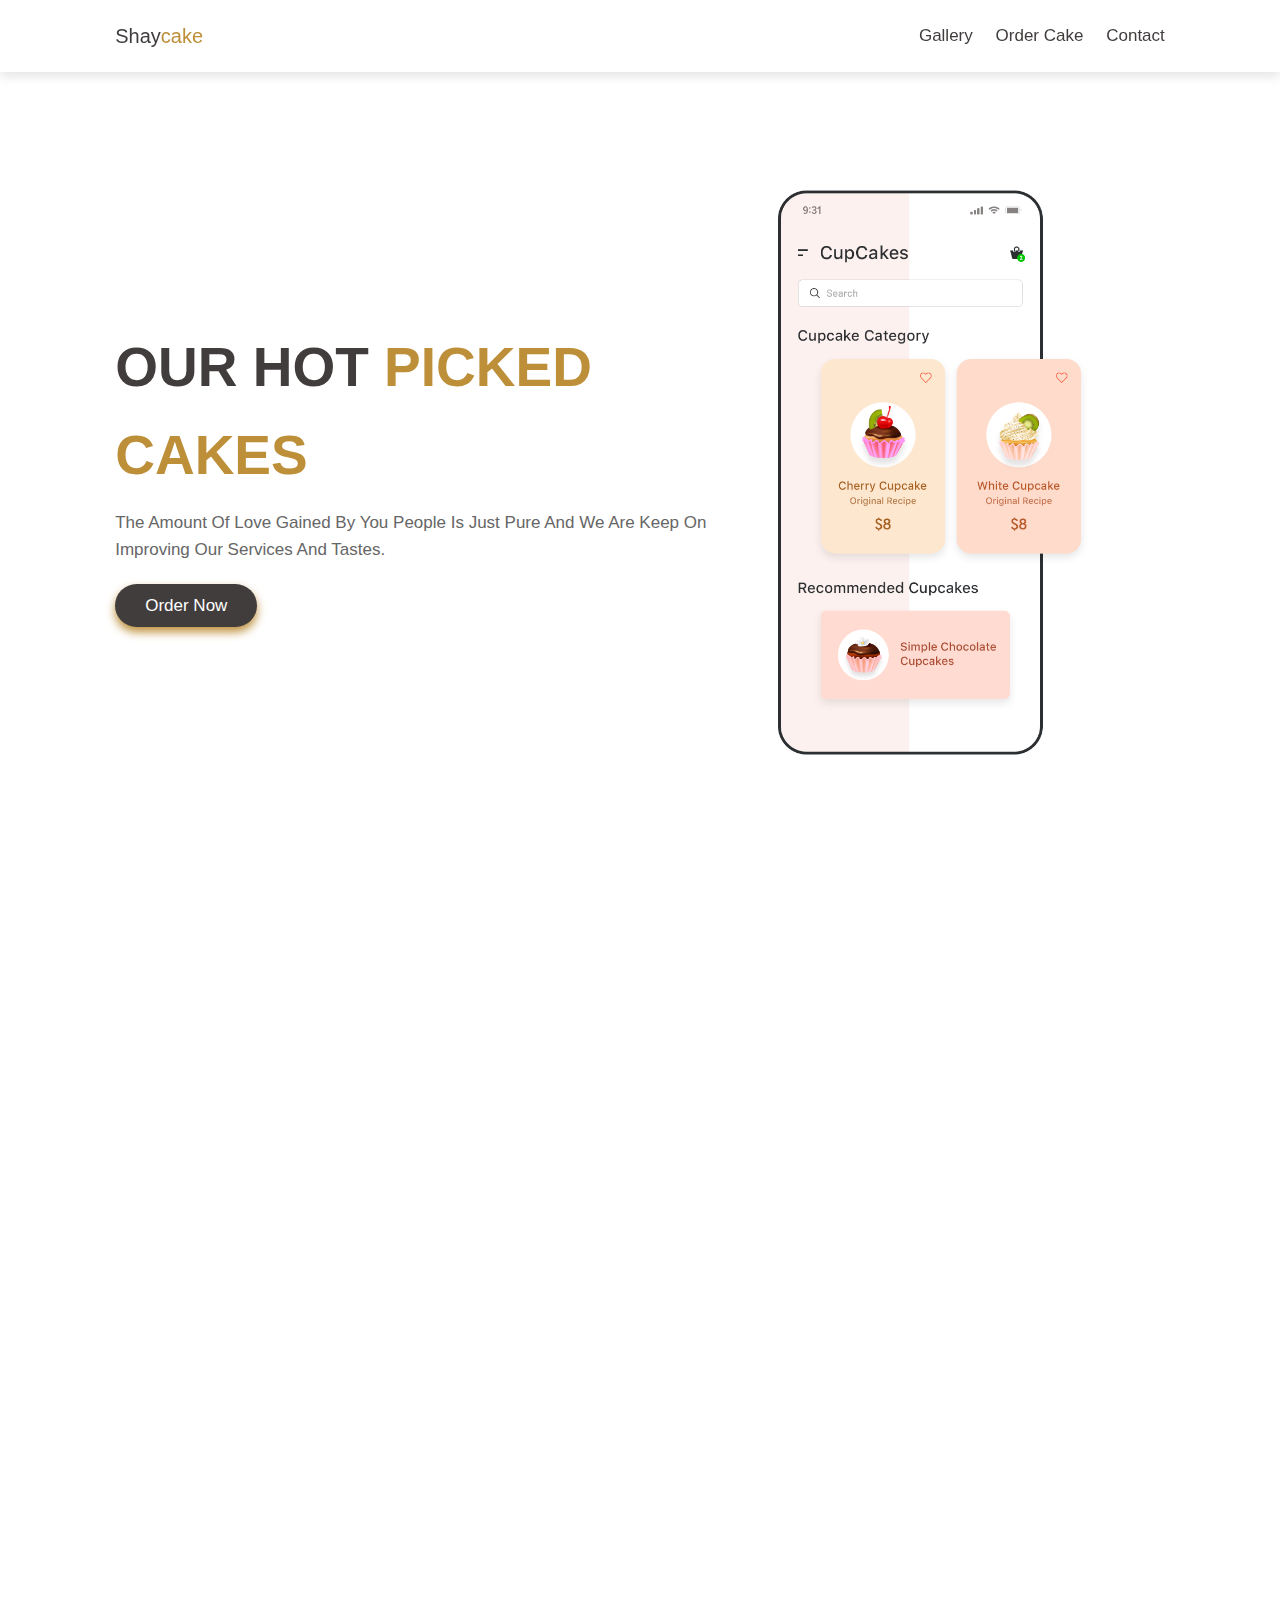
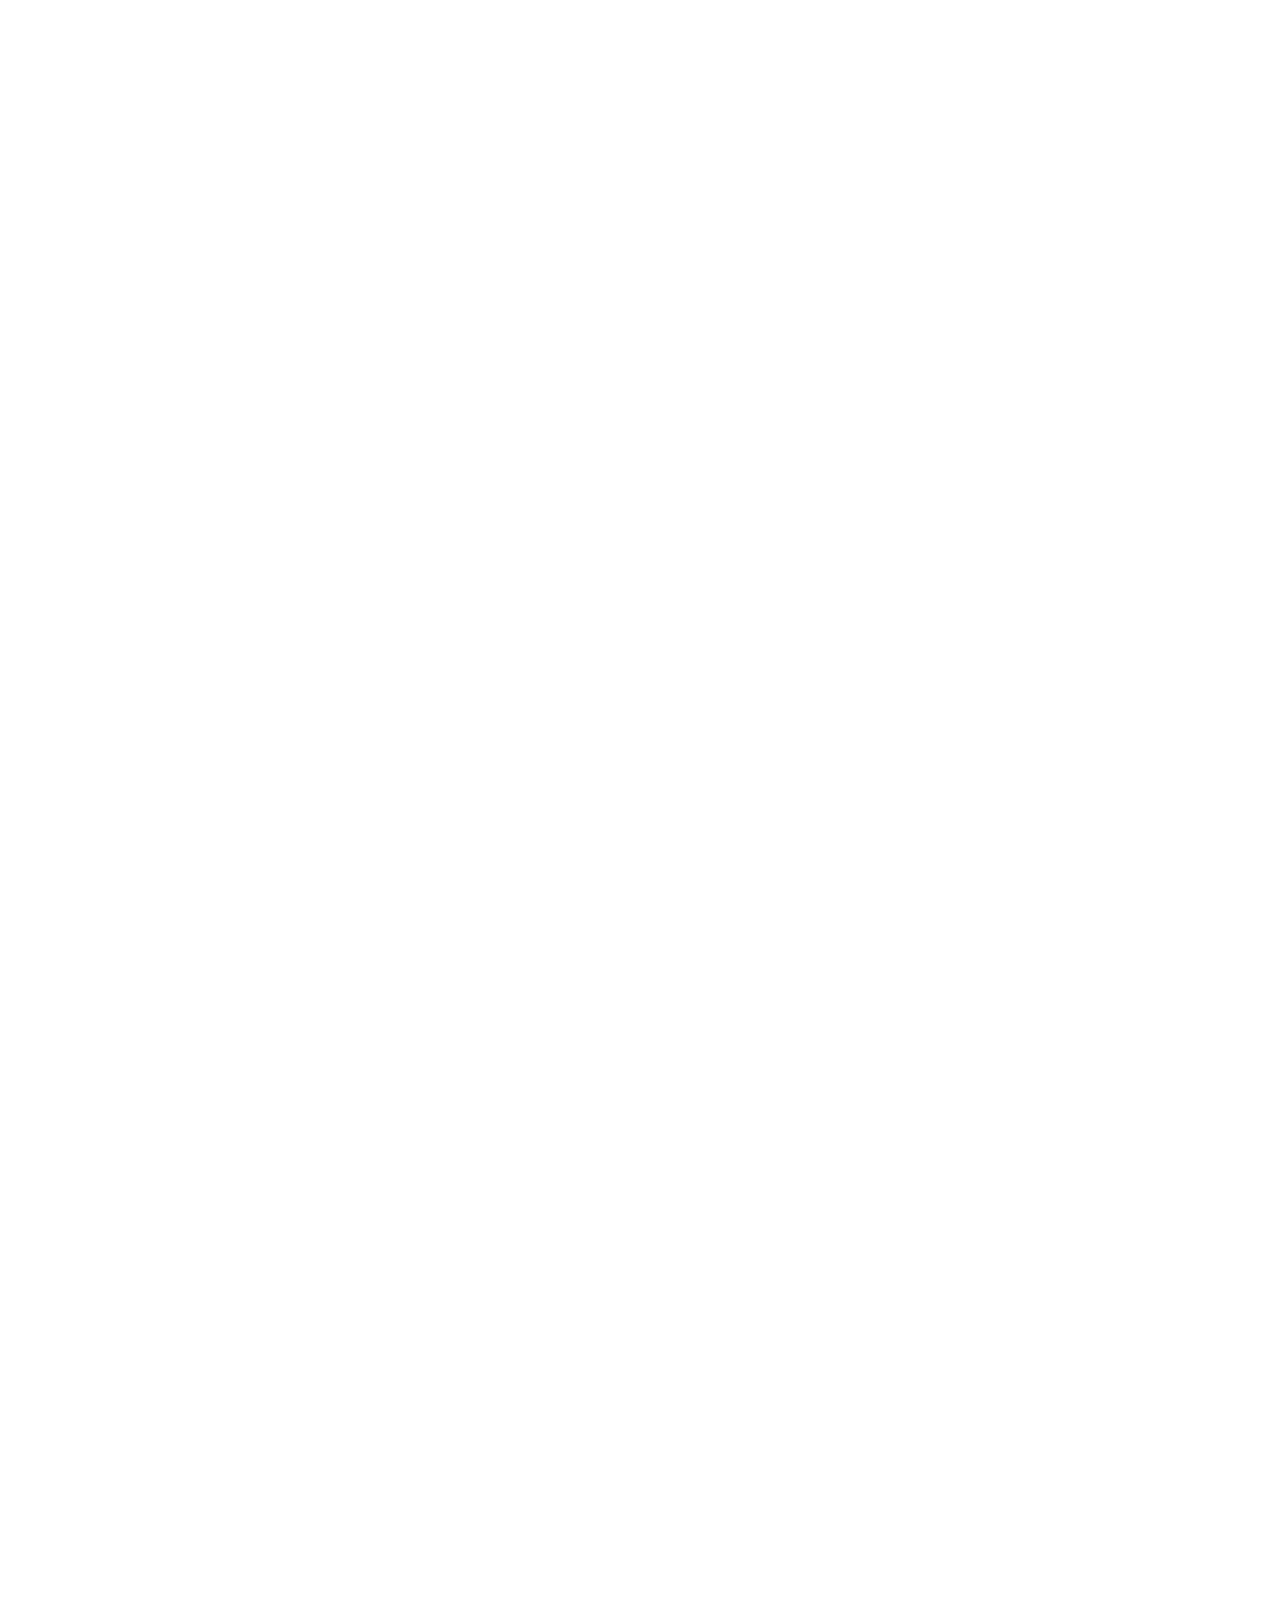
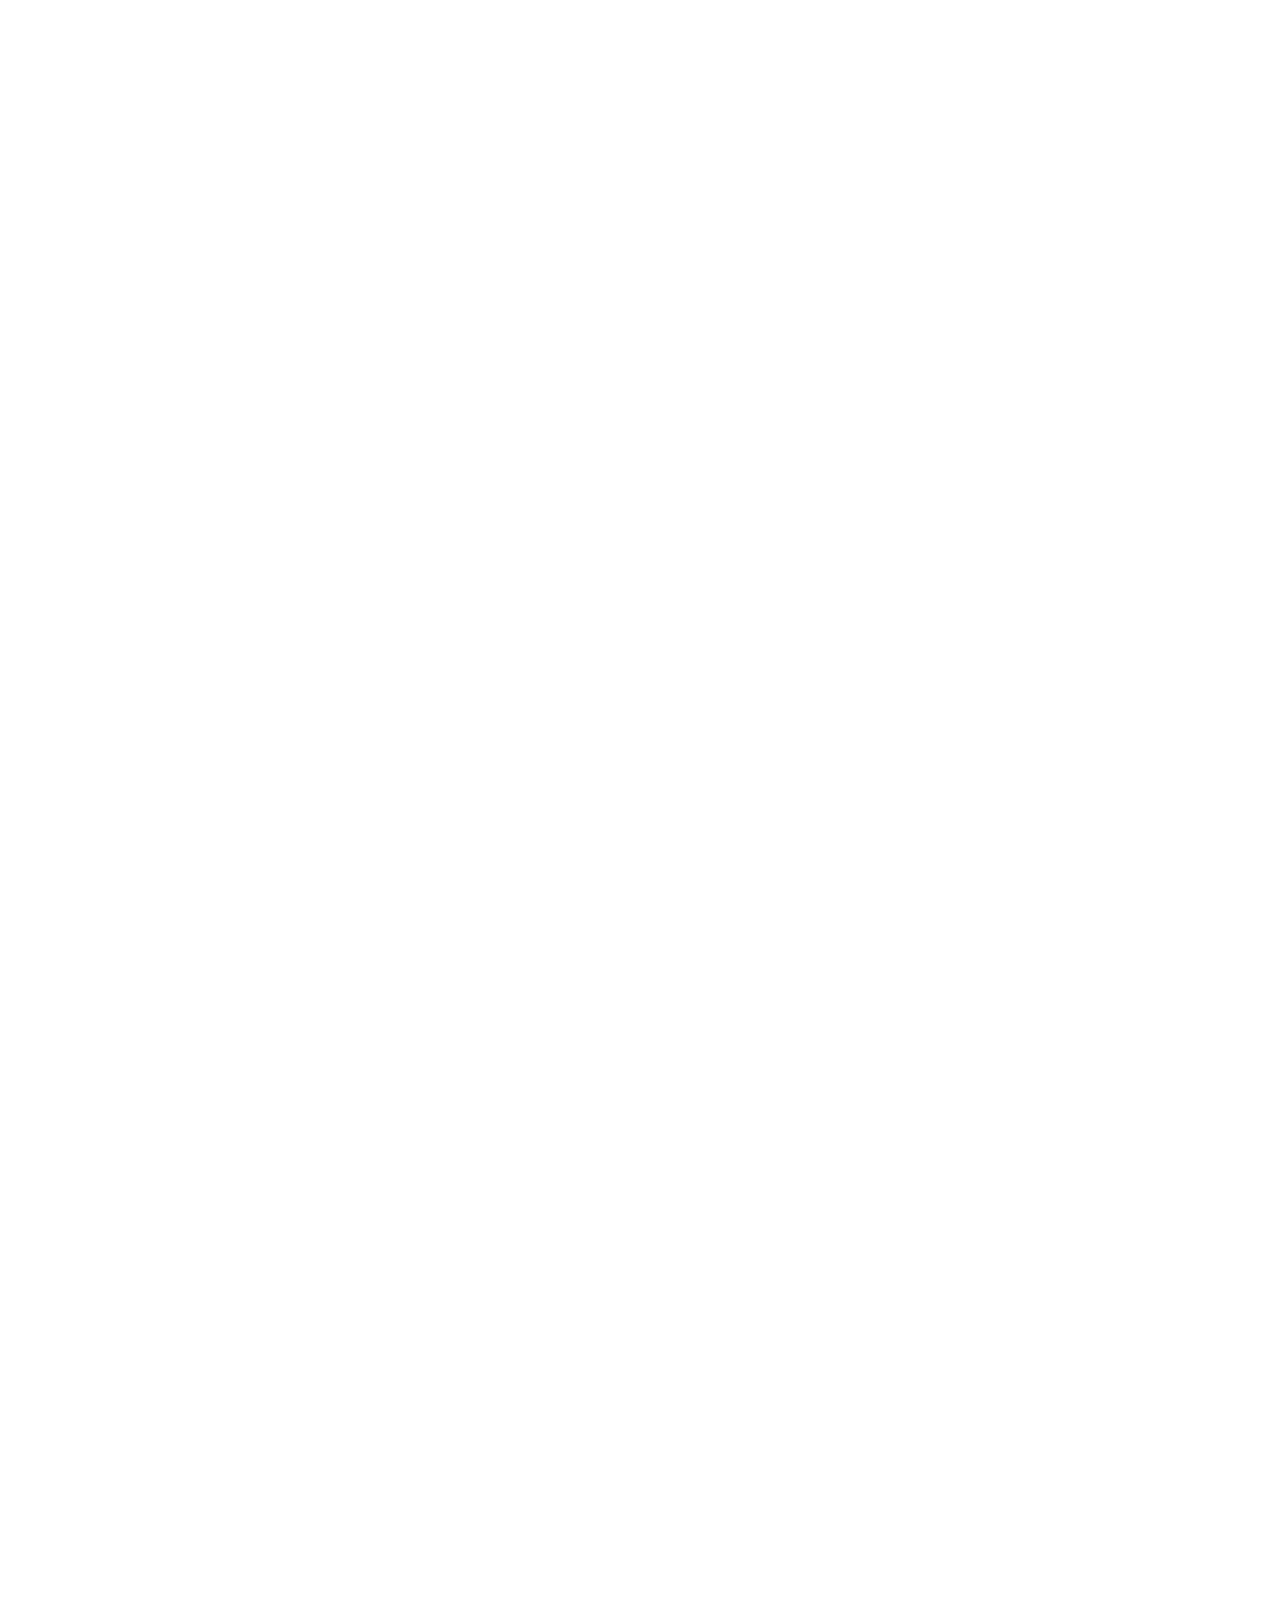
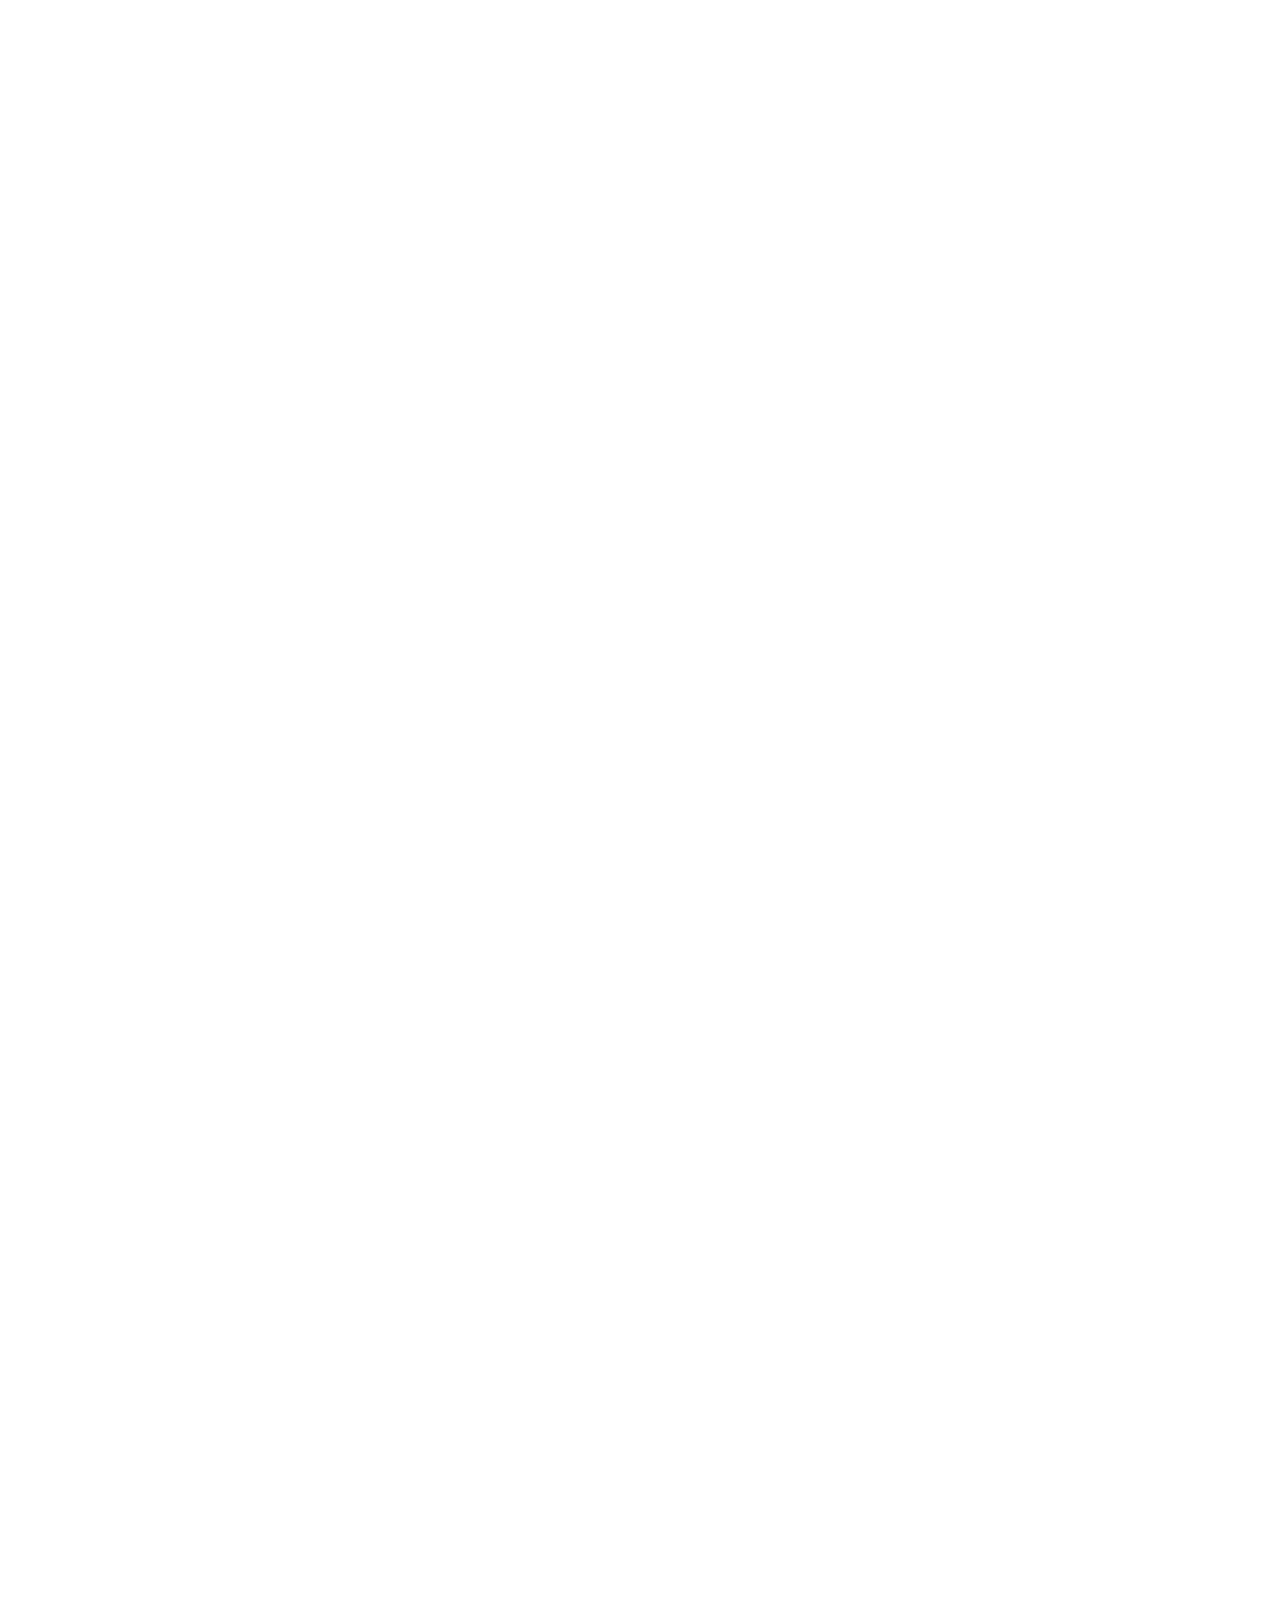
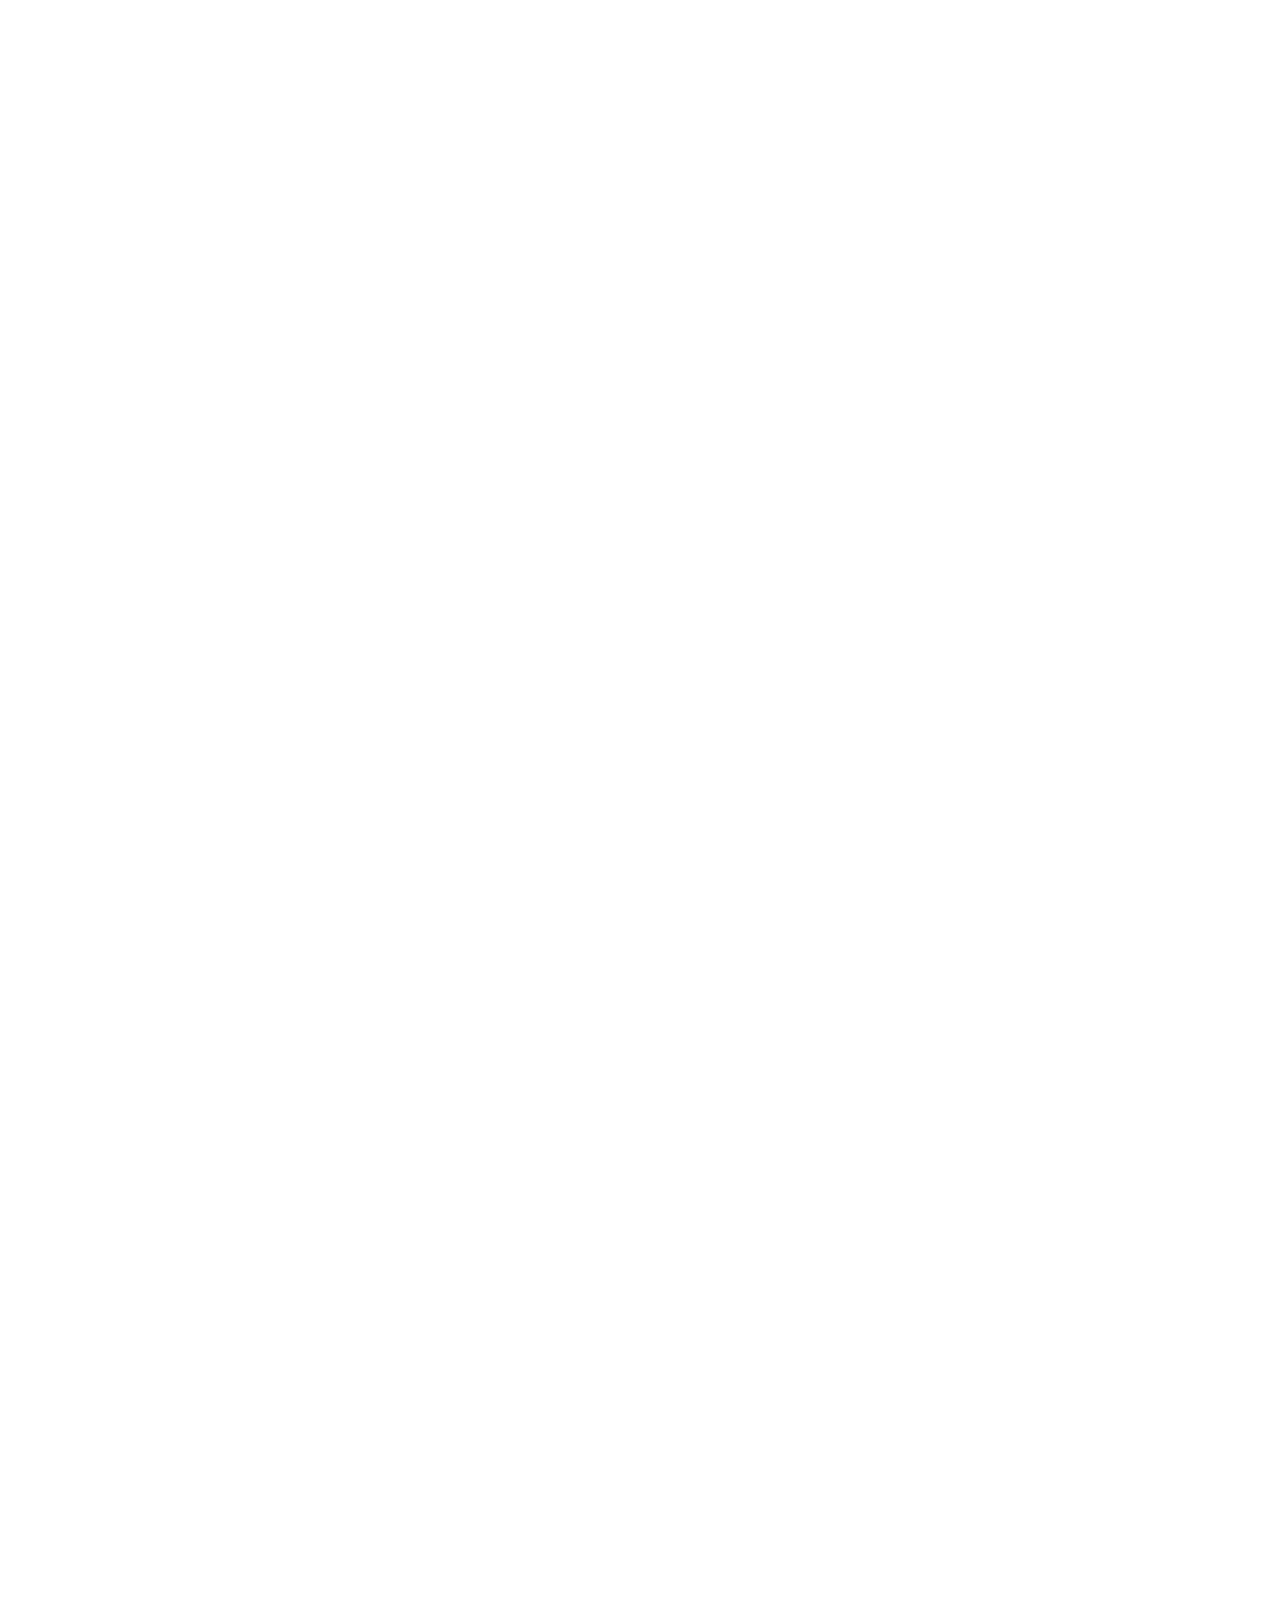
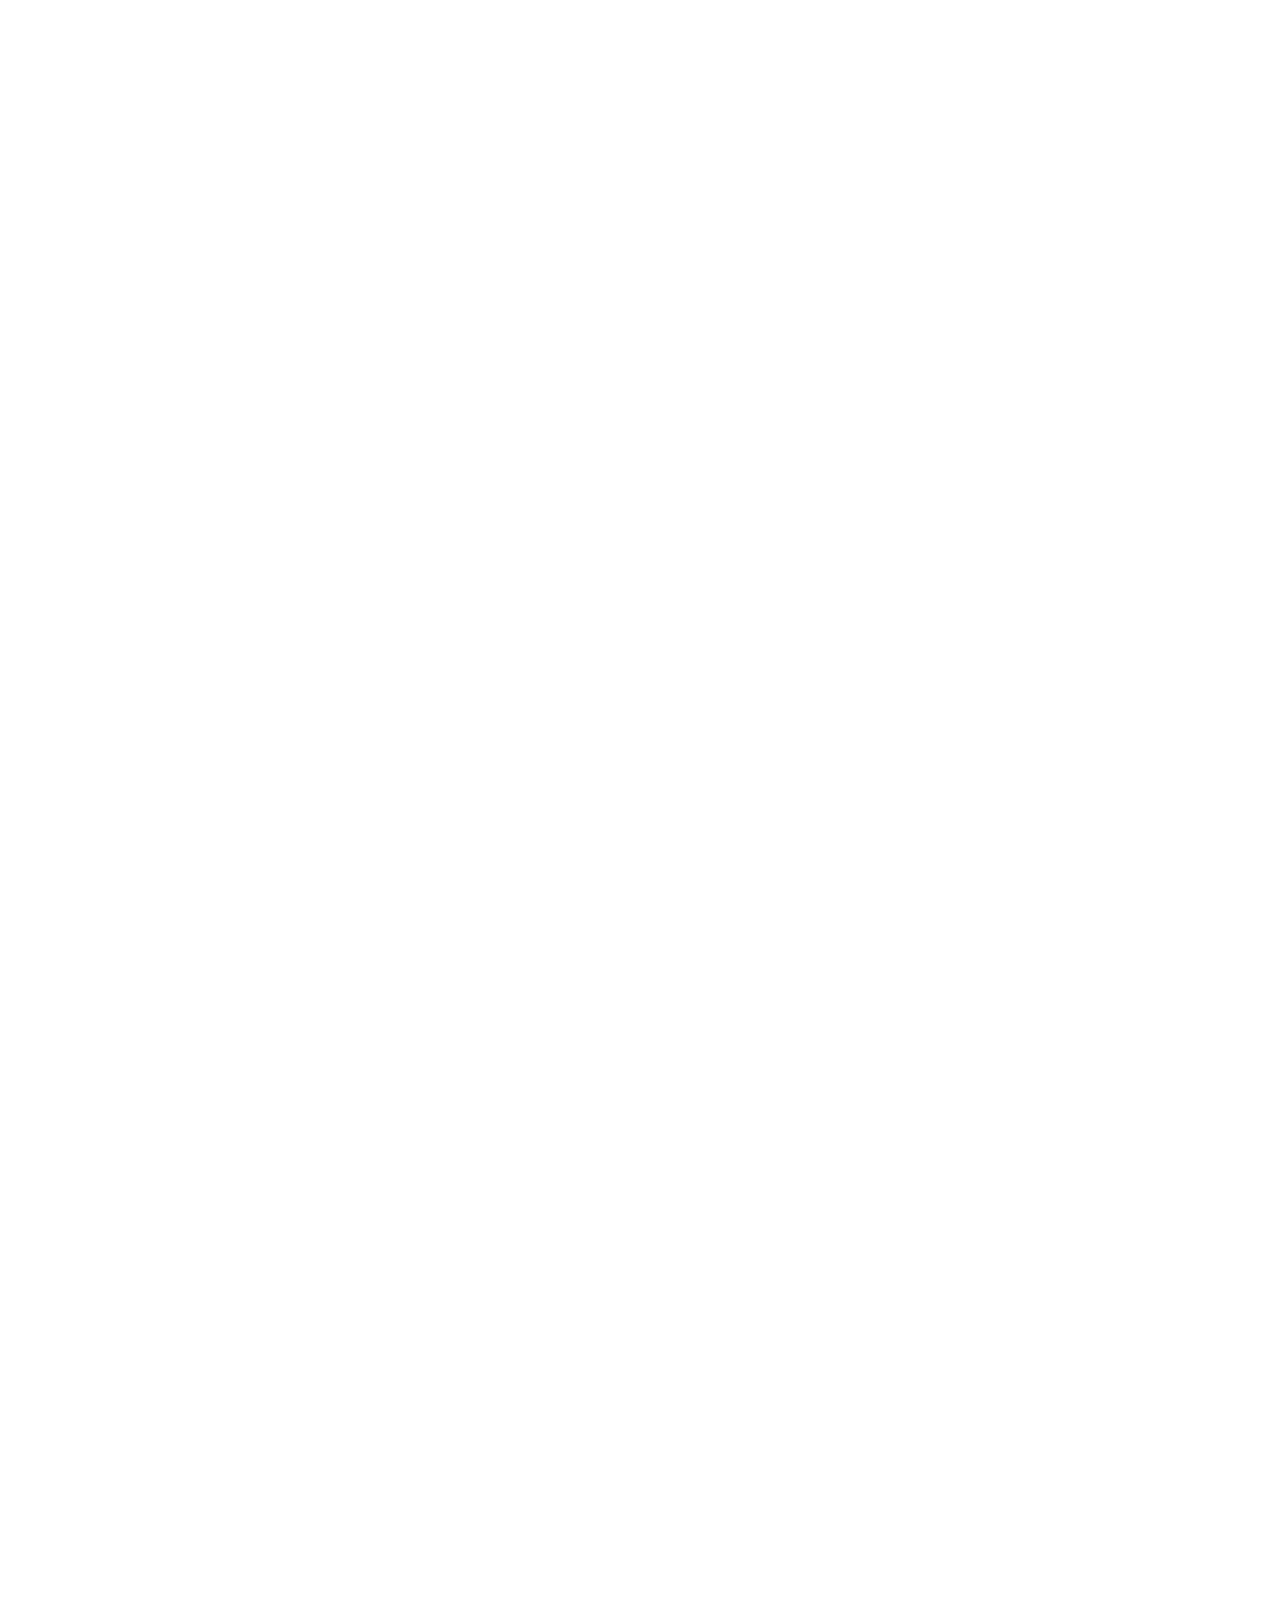
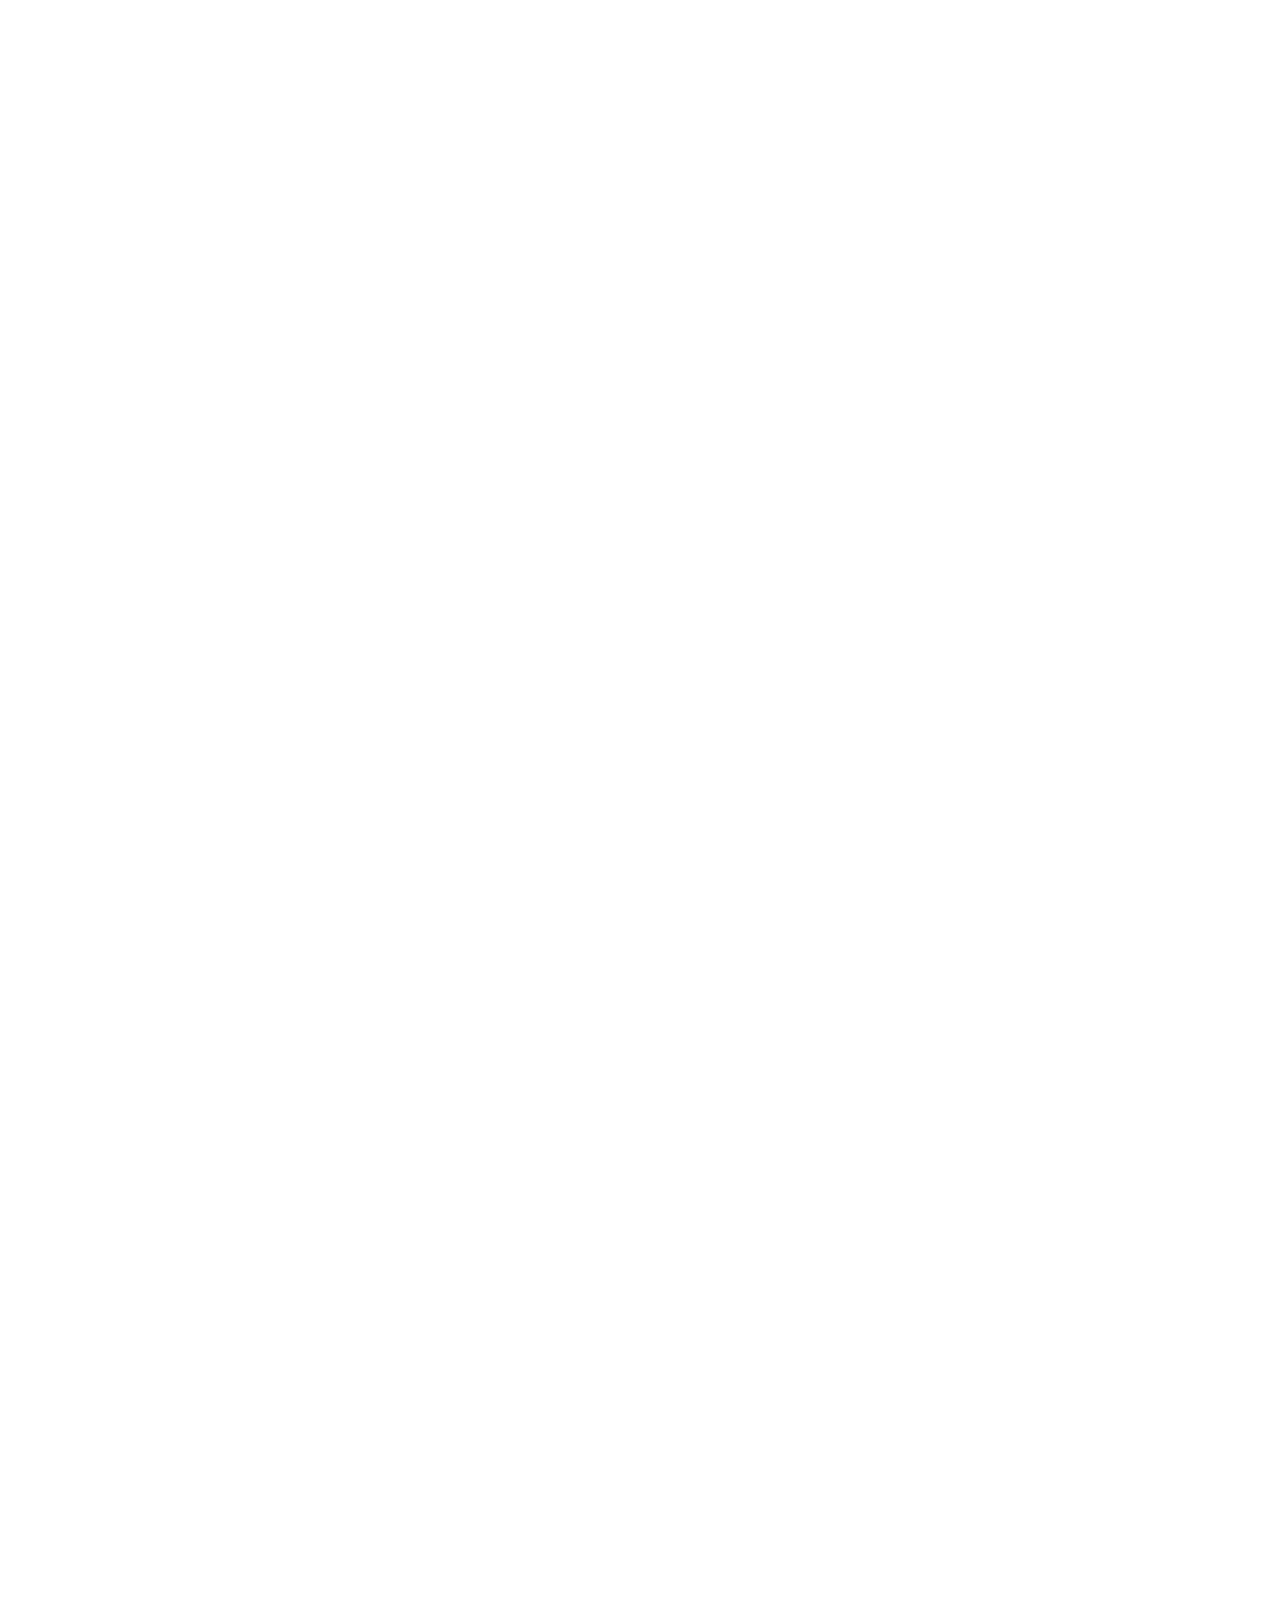
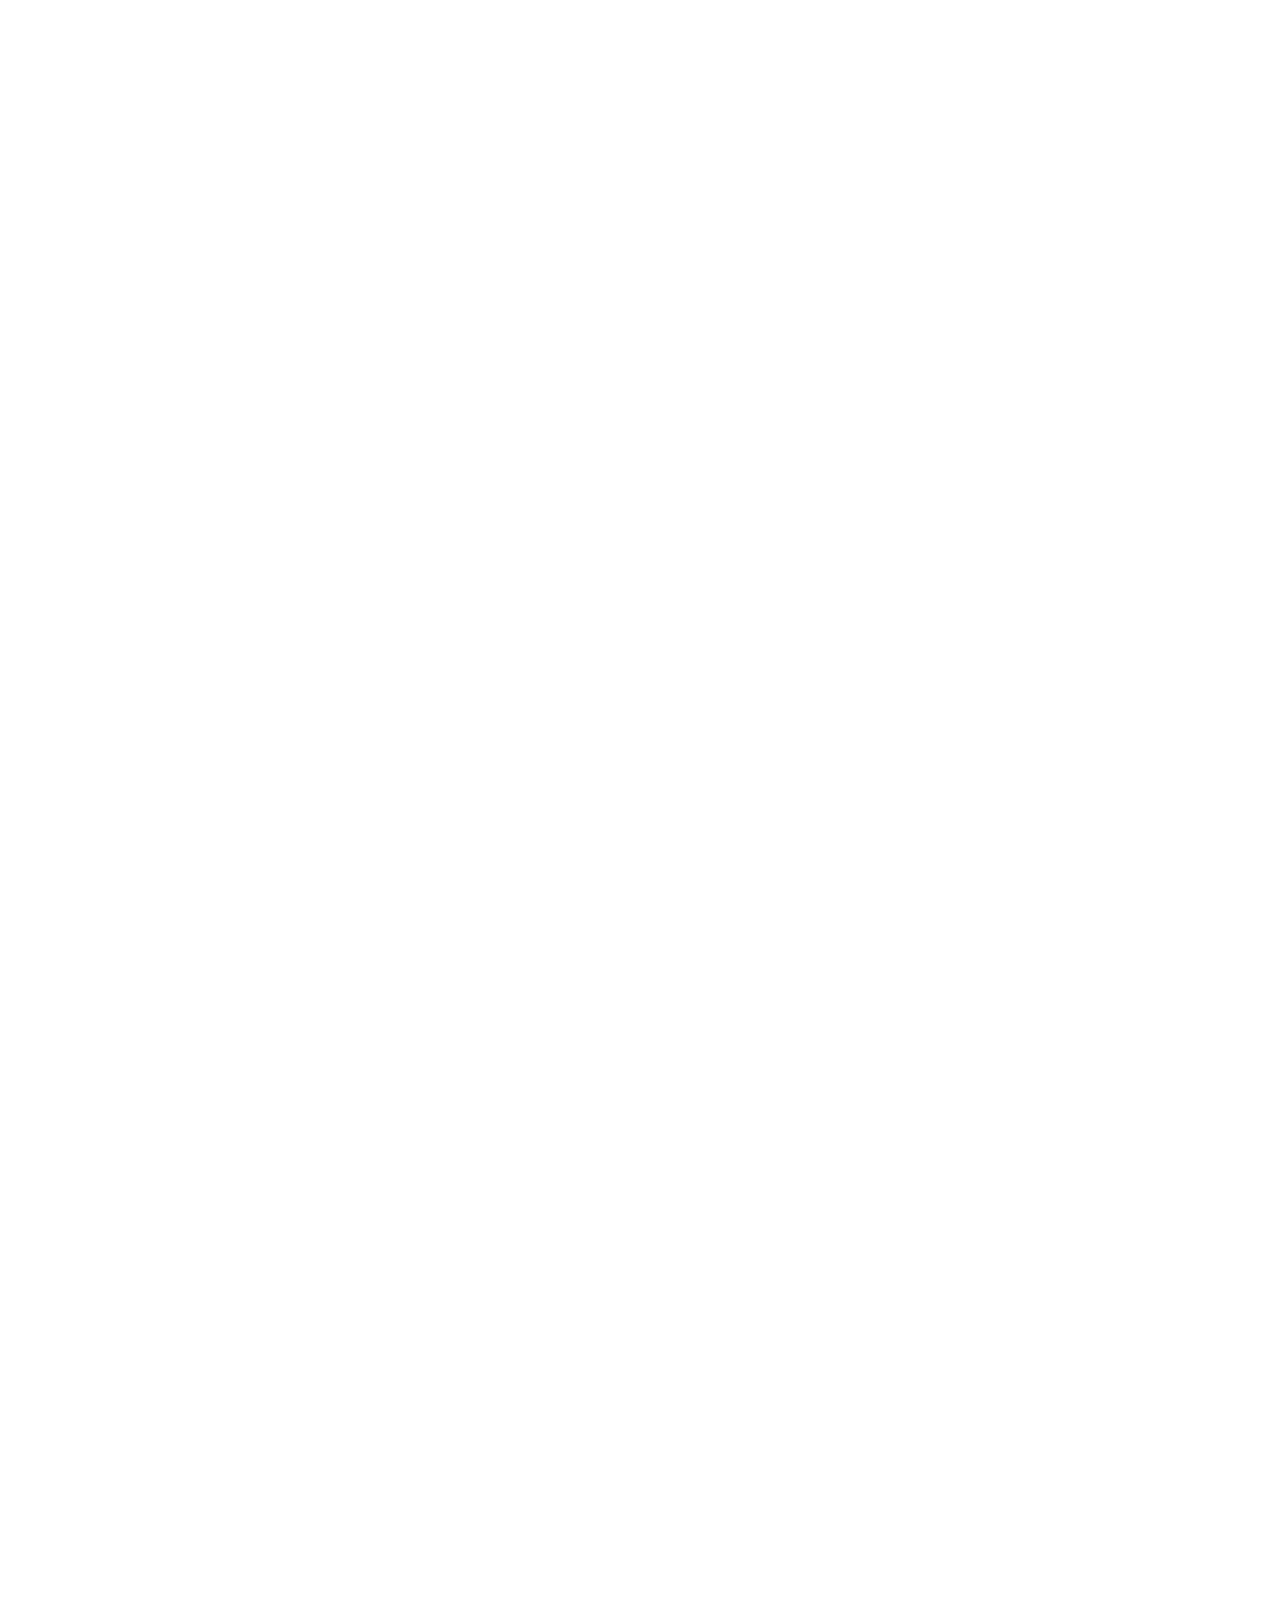
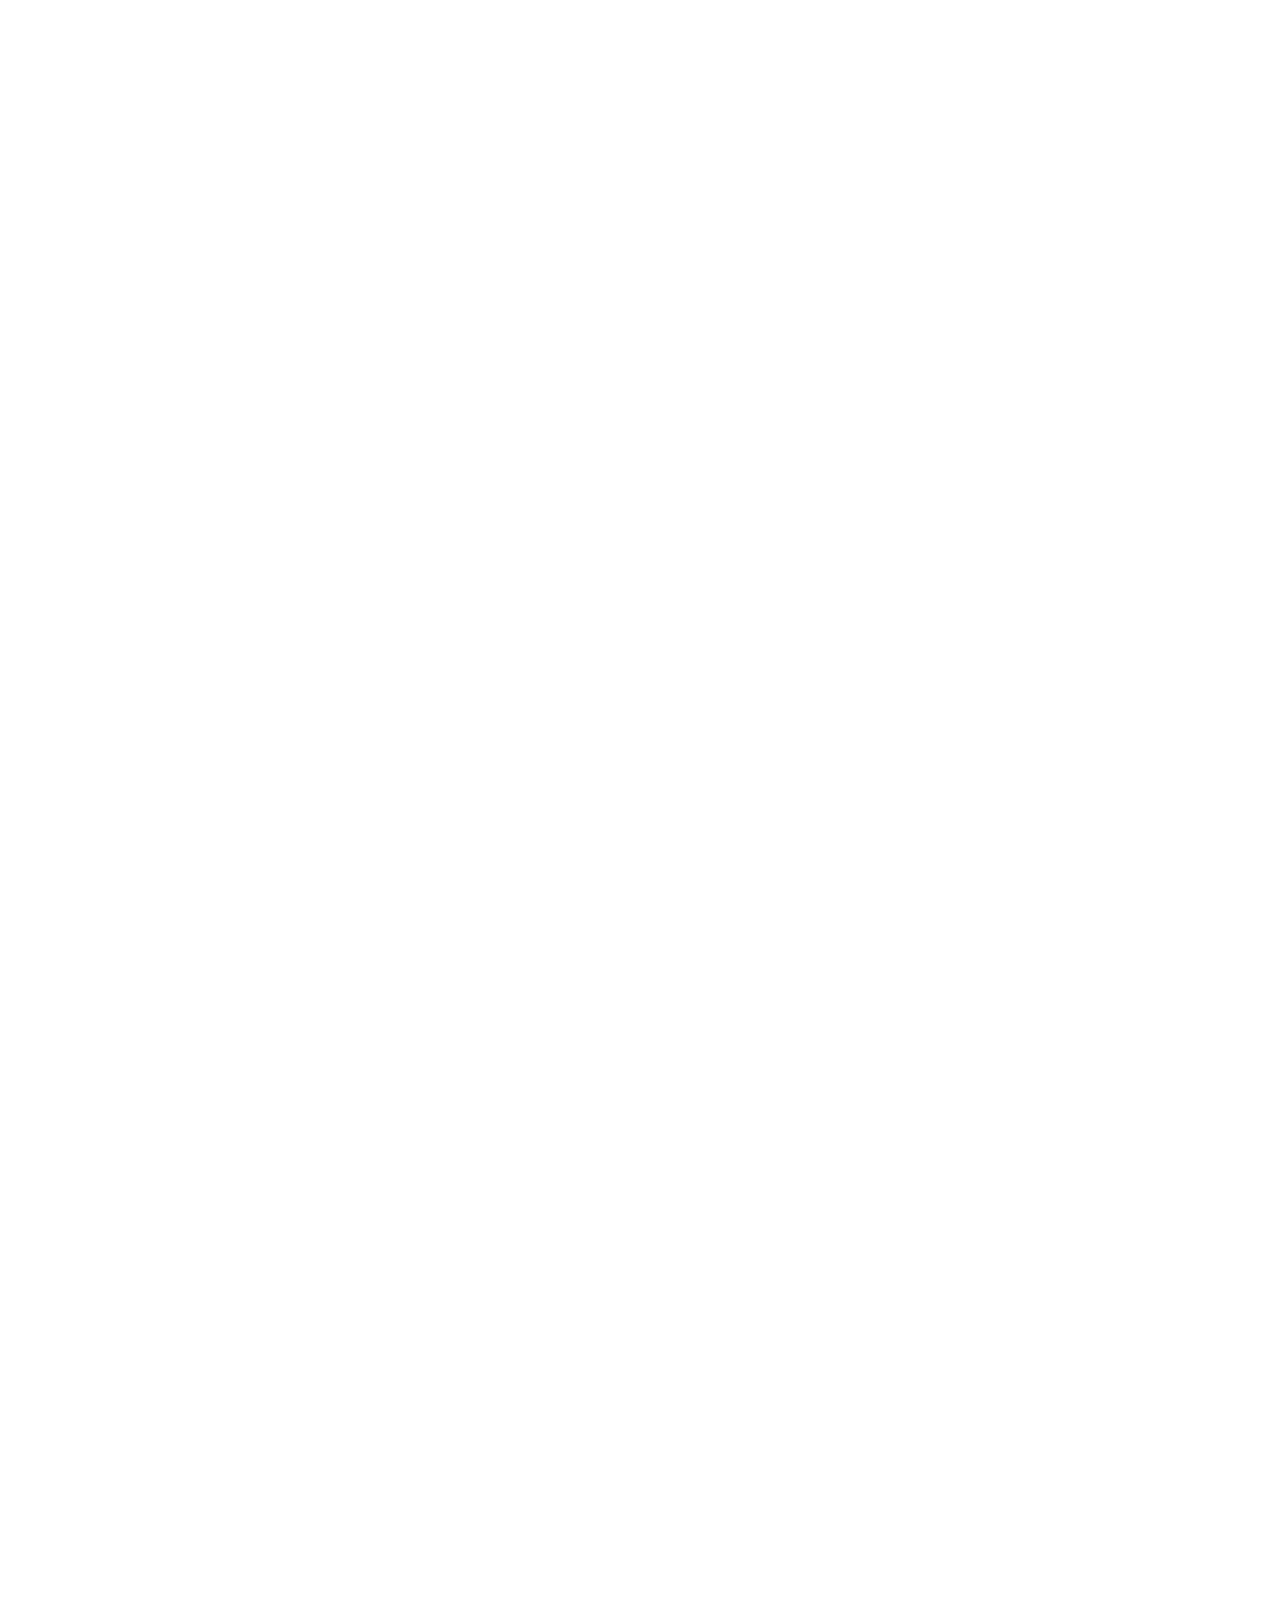
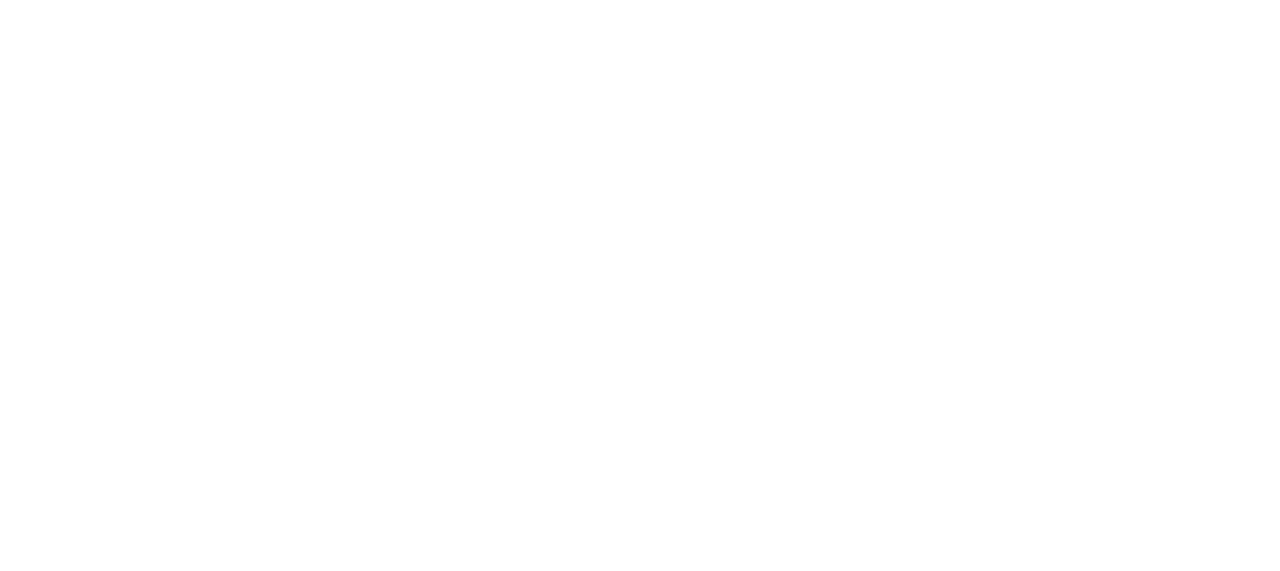
<file: gallery.html>
<!DOCTYPE html>
<html>
    <head>
        <link rel="icon" type="image/png" sizes="16x16" href="images/shay cake-logos_black.png">
        <meta charset="UTF-8">
        <meta name="viewport" content="width=device-width, initial-scale=1.0">
        <title>Welcome To Gallery Of Shaycake !</title>

        <!--font cdn link-->
        <link rel="stylesheet" href="https://cdnjs.cloudflare.com/ajax/libs/font-awesome/5.15.3/css/all.min.css">


        <!--custom css file-->
        <link rel="stylesheet" href="css/gallerystyle.css">
    </head>
<body>

    <header>
        <a href="#" class="logo"><span>shay</span>cake</a>
        <input type="checkbox"  id="menu-bar">
        <!--la barre ne fonctionne pas-->
        <label for="menu-bar" class="fas fa-bars"></label>

        <nav class="navbar">
            <a href="gallery.html">Gallery</a>
            <a href="ordercake.html">Order Cake</a>
            <a href="#contact" class = "nav-link">Contact</a>
        </nav>
    </header>

    <section class="home" id="home">

        <div class="content">
            <h3>Our Hot <span>Picked Cakes</span></h3>
            <p>The amount of love gained by you people is just pure and we are keep on improving our services and tastes.</p>
            <a href="ordercake.html" class="btn">Order Now</a>
        </div>

        <div class="image">
            <img src="images/mobile cake.png" alt="">
        </div>

    </section>

    <section class="menu" id="menu">
        <h1 class="heading">Specialities Our Menu</h1>
        <h2 class="heading">Weeding Cakes</h2><br>
        
        <div class="box-container">
            <div class="box">
                <img src="images/wedd1.jpg" alt="">
                <h3>Custom made Cake 🌿</h3>
                <p></p>
                <a href="ordercake.html" class="btn">Order Now</a>
            </div>

            <div class="box">
                <img src="images/wedd2.jpg" alt="">
                <h3>uttercream Flowercake s</h3>
                <p></p>
                <a href="ordercake.html" class="btn">Order Now</a>
            </div>

            <div class="box">
                <img src="images/weed2.jpg" alt="">
                <h3>Buttercream Flowercake</h3>
                <p></p>
                <a href="ordercake.html" class="btn">Order Now</a>
            </div>

            <div class="box">
                <img src="images/weed1.jpg" alt="">
                <h3>Cake prestige</h3>
                <p></p>
                <a href="ordercake.html" class="btn">Order Now</a>
            </div>

            <div class="box">
                <img src="images/wedd5.jpg" alt="">
                <h3>Buttercream Flowercake Class</h3>
                <p></p>
                <a href="ordercake.html" class="btn">Order Now</a>
            </div>

            <div class="box">
                <img src="images/wedd6.jpg" alt="">
                <h3>Wedgewood Queen’s ware Cake 🕊</h3>
                <p></p>
                <a href="ordercake.html" class="btn">Order Now</a>
            </div>

            <div class="box">
                <img src="images/wedd7.jpg" alt="">
                <h3>Delicieus cakes</h3>
                <p>blalalalallaallaallaallallalalal</p>
                <a href="ordercake.html" class="btn">Order Now</a>
            </div>

            <div class="box">
                <img src="images/wedd8.jpg" alt="">
                <h3>Delicieus cakes</h3>
                <p>blalalalallaallaallaallallalalal</p>
                <a href="ordercake.html" class="btn">Order Now</a>
            </div>


        </div><br><br><br><br><br>
        <h2 class="heading">Dessert Cakes</h2><br><br>
        <div class="box-container">
            <div class="box">
                <img src="images/dessertcake1.jpg" alt="">
                <h3>Taro Yam cake</h3>
                <p>Taro yam cake 💜🌱⁣</p>
                <a href="ordercake.html" class="btn">Order Now</a>
            </div>

            <div class="box">
                <img src="images/dessertcake2.jpg" alt="">
                <h3>Gluten-free Mini Chocolate Bundt</h3>
                <p>cake ♥️⁣ Vegan 🌱 With dark chocolate, figs and blackberrie</p>
                <a href="ordercake.html" class="btn">Order Now</a>
            </div>

            <div class="box">
                <img src="images/dessertcake3.jpg" alt="">
                <h3>Blackberry tart 🌱</h3>
                <p>with blackberry lemon curd, blackberry jam, almond pastry, white chocolate, aquafaba meringues and fresh blackberries 💜</p>
                <a href="ordercake.html" class="btn">Order Now</a>
            </div>

            <div class="box">
                <img src="images/dessertcake4.jpg" alt="">
                <h3>Coconut Pandan Cendol Cake 🌱 ⁣</h3>
                <p></p>
                <a href="ordercake.html" class="btn">Order Now</a>
            </div>

            <div class="box">
                <img src="images/dessertcake5.jpg" alt="">
                <h3>Dark chocolate cherry tartlets ♥️⁣</h3>
                <p>Chocolate pastry crust and creamy chocolate ganache filling made with  coconut whipping cream and dark chocolate ♥️⁣</p>
                <a href="ordercake.html" class="btn">Order Now</a>
            </div>

            <div class="box">
                <img src="images/dessertcake6.jpg" alt="">
                <h3>Raspberry tarts ♥️⁣</h3>
                <p>Chocolate hazelnut pastry crust with raspberry & velvet red beet chia jam filling 🌱</p>
                <a href="ordercake.html" class="btn">Order Now</a>
            </div>

            <div class="box">
                <img src="images/dessertcake7.jpg" alt="">
                <h3>No-bake strawberry & white chocolate cake 🍓 | vegan .</h3>
                <p></p>
                <a href="ordercake.html" class="btn">Order Now</a>
            </div>

            <div class="box">
                <img src="images/dessertcake8.jpg" alt="">
                <h3>Cranberry Pomegranate Tart</h3>
                <p></p>
                <a href="ordercake.html" class="btn">Order Now</a>
            </div>

            <div class="box">
                <img src="images/dessertcake9.jpg" alt="">
                <h3>White chocolate ganache strawberry tart 🍓 ⁣</h3>
                <p>With scrumptious white chocolate ganache filling, strawberry jam and pastry crust 🌱</p>
                <a href="ordercake.html" class="btn">Order Now</a>
            </div>

            <div class="box">
                <img src="images/dessertcake10.jpg" alt="">
                <h3>Cranverry Tart</h3>
                <p>With  Garnet elderberry powder ♥️</p>
                <a href="ordercake.html" class="btn">Order Now</a>
            </div><br><br><br><br><br><br><br><br><br><br><br>
            
        <h2 class="heading">Dessert</h2><br><br><br><br><br><br><br><br><br><br><br><br><br><br><br><br>
        <div class="box-container">
            <div class="box">
                <img src="images/des1.jpg" alt="">
                <h3>Purple Sweet Potato Oat Milk chia pudding with coconut yogurt 💜</h3>
                <p>Creamy and delicious purple sweet potato oat milk  💜</p>
                <a href="ordercake.html" class="btn">Order Now</a>
            </div>

            <div class="box">
                <img src="images/des2.jpg" alt="">
                <h3>Pink pitaya cashew milk chia pudding with coconut yogurt 💕</h3>
                <p>Quick and easy chia pudding made with organic chia seeds, pink pitaya powder, cashew milk 💗 .</p>
                <a href="ordercake.html" class="btn">Order Now</a>
            </div>

            <div class="box">
                <img src="images/des3.jpg" alt="">
                <h3>Chocolate cheesecake parfait ♥️ </h3>
                <p>Rich and creamy vegan chocolate cheesecake made with dark chocolate and coconut whipping cream </p>
                <a href="ordercake.html" class="btn">Order Now</a>
            </div>

            <div class="box">
                <img src="images/des4.jpg" alt="">
                <h3>Gluten-free Matcha & White Chocolate Cake 💚⁣</h3>
                <p></p>
                <a href="ordercake.html" class="btn">Order Now</a>
            </div>

            <div class="box">
                <img src="images/des5.jpg" alt="">
                <h3>Raspberry cakes ♥️</h3>
                <p>Vegan raspberry cake made up with 3 layers; raspberry panna cotta, raspberry compote and vanilla cake 🌱 ⁣⁣⁣</p>
                <a href="ordercake.html" class="btn">Order Now</a>
            </div>

            <div class="box">
                <img src="images/des6.jpg" alt="">
                <h3>Matcha cake</h3>
                <p>with matcha Coconut fudge filling good</p>
                <a href="ordercake.html" class="btn">Order Now</a>
            </div>

        </div>
        <div>
            <h2 class="heading">Juices</h2><br>
        
        <div class="box-container">
            <div class="box">
                <img src="images/jus2.jpg" alt="">
                <h3>Tropical spirulina smoothie</h3>
                <p>super delicious and nutritious tropical spirulina smoothie.</p>
                <a href="ordercake.html" class="btn">Order Now</a>
            </div>

            <div class="box">
                <img src="images/jus1.jpg" alt="">
                <h3>Chocolate vanilla milkshake</h3>
                <p>Creamy and delicious vegan milkshake with 6 guilt-free ingredients and no sugar added 💚</p>
                <a href="ordercake.html" class="btn">Order Now</a>
            </div>

            <div class="box">
                <img src="images/jus3.jpg" alt="">
                <h3>utterfly pea flower & black goji berry tea latte</h3>
                <p>Refreshing iced latte butterfly pea flowers, black goji berries and almond milk creamer </p>
                <a href="ordercake.html" class="btn">Order Now</a>
            </div>

            <div class="box">
                <img src="images/ju4.jpg" alt="">
                <h3>Grapefruit & rose iced tea 🧡</h3>
                <p>Freshly squeezed grapefruit juice with rose tea maple simple syrup Using rose blossoms</p>
                <a href="ordercake.html" class="btn">Order Now</a>
            </div>


        </div>


        
            <h2 class="heading">Cup Cakes</h2><br>
        
        <div class="box-container">
            <div class="box">
                <img src="images/cupses1.jpg" alt="">
                <h3>Vanilla cupcake with whipped white chocolate frosting 💗    </h3>
                <p>vanilla cupcake with the creamy and fluffy whipped white chocolate frosting</p>
                <a href="ordercake.html" class="btn">Order Now</a>
            </div>

            <div class="box">
                <img src="images/cupes2.jpg" alt="">
                <h3>Gluten-free chocolate cupcakes</h3>
                <p>with matcha buttercream frosting 🌱</p>
                <a href="ordercake.html" class="btn">Order Now</a>
            </div>

            <div class="box">
                <img src="images/cupes3.jpg" alt="">
                <h3>muffins</h3>
                <p> with coconut flavour, so addictive with the blueberry and crunchy granola</p>
                <a href="ordercake.html" class="btn">Order Now</a>
            </div>

            <div class="box">
                <img src="images/cupes4.jpg" alt="">
                <h3>Gluten free vanilla</h3>
                <p>cupcakes with vegan buttercream 💗</p>
                <a href="ordercake.html" class="btn">Order Now</a>
            </div>

            <div class="box">
                <img src="images/cupse5.jpg" alt="">
                <h3>Chocolate quinoa muffins</h3>
                <p>with strawberries & chocolate chips ♥️ Vegan | Gluten-free | refined sugar</p>
                <a href="ordercake.html" class="btn">Order Now</a>
            </div>

            <div class="box">
                <img src="images/cups6.jpg" alt="">
                <h3>Gluten-free Blueberry Muffins ♥️</h3>
                <p>Vegan | refined sugar | gluten-free Using gluten free all purpose flour</p>
                <a href="ordercake.html" class="btn">Order Now</a>
            </div>


        </div>

        
<br><br><br>
    </section>

    <section class="about" id="about">

    <h1 class="heading">about the app</h1>
    <div class="column">
        <div class="image">
            <img src="images/about.png" alt="">
        </div>

        <div class="content">
            <h3>easy and perfect solution for your order app</h3>
            <p>simple</p>
            <p>easy</p>
            <p>and</p>
            <p>fast</p>
            <div class="buttons">
                <a href="#" class="btn"><i class="fab fa-apple">app store</i></a>
                <a href="#" class="btn"><i class="fab fa-google-play">google-play</i></a>
            </div>
        </div>
    </div>
</section>




<section class="contact" id="contact">

    <div class="image">
        <img src="images/Contact.jpg" alt="">
    </div>

    <form action="">

        <h1 class="heading">contact us</h1>

        <div class="inputBox">
            <input type="text" required>
            <label>name</label>
        </div>

        <div class="inputBox">
            <input type="email" required>
            <label>email</label>
        </div>

        <div class="inputBox">
            <input type="number" required>
            <label>phone</label>
        </div>

        <div class="inputBox">
            <textarea required name="" id="" cols="30" rows="10"></textarea>
            <label>message</label>
        </div>

        <input type="submit" class="btn" value="send message">

    </form>

</section>

<!--footer-->

<div class="newsletter">
    <h3>Subscribe for new features</h3>
    <p>we are here to serve you dear customers</p>
    <form action="">
        <input type="email" placeholder="enter your email">
        <input type="submit" value="subscribe ">
    </form>
    <h4 class="credit"> &copy; copyright @ 2021 by Shaycake </h4>
</div>

    




    
    
</body>
</html>
</file>
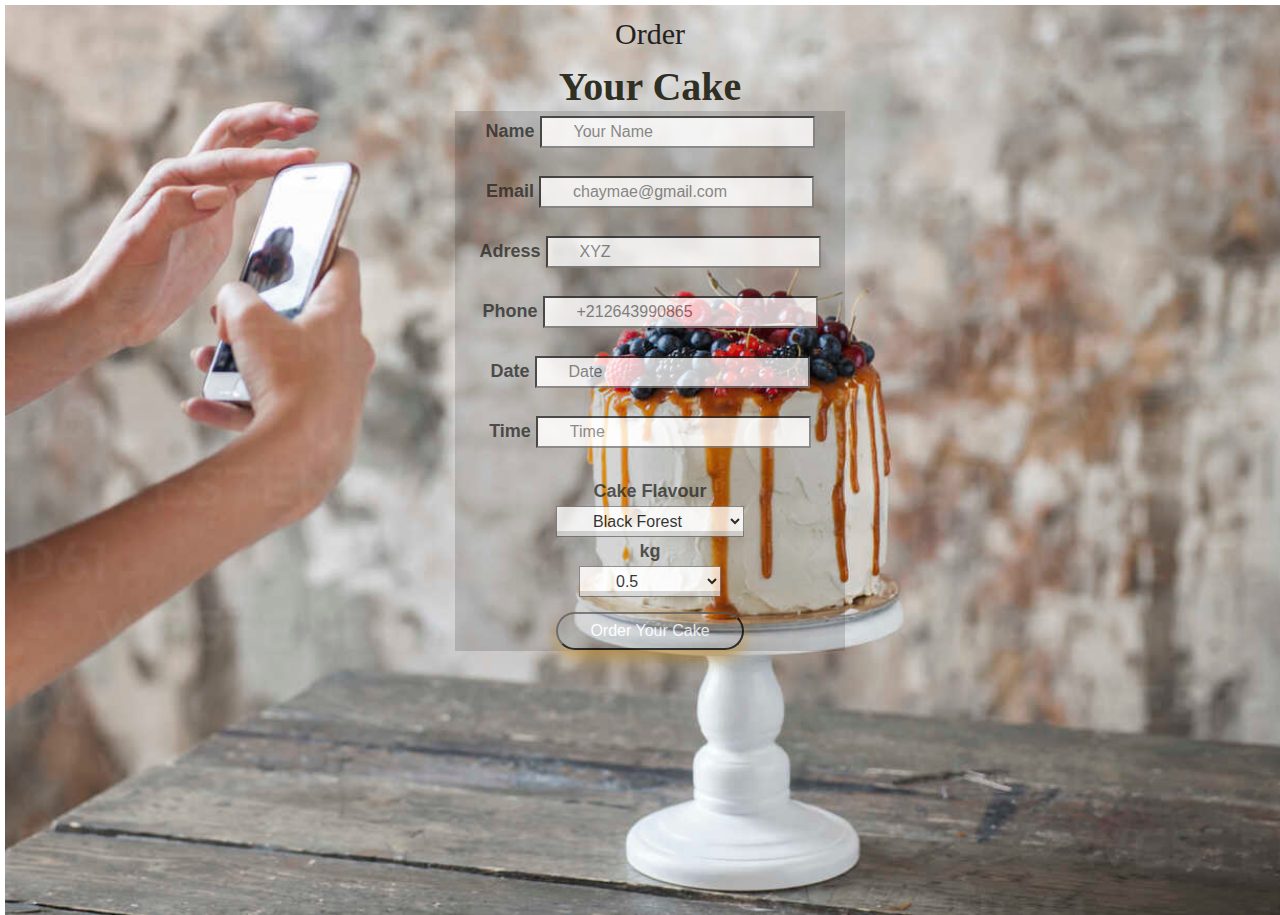
<file: ordercake.html>
<!DOCTYPE html>
<html>
    <head>
        <link rel="icon" type="image/png" sizes="16x16" href="images/shay cake-logos_black.png">
        <title>Order Cake</title>
    <link rel="stylesheet" href="./css/styleorder.css">
    
    </head>
<body>
<div class="order">
    <div class="heading-section ftco-animate mb-5 text-center">
      <span class="subheading">Order</span>
      <h2 class="mb-4">Your Cake</h2>
    </div>
<form action="#">
  <div class="rows">
      <div class="col-md-6">
          <div class="form-group">
              <label for="">Name</label>
              <input type="text" class="form-control" placeholder="Your Name">
          </div>
      </div>
      <div class="rows">
        <div class="col-md-6">
            <div class="form-group">
                <label for="">Email</label>
                <input type="email" class="form-control" placeholder="chaymae@gmail.com">
            </div>
        </div>
     <div class="rows">
            <div class="col-md-6">
                <div class="form-group">
                    <label for="">Adress</label>
                    <input type="text" class="form-control" placeholder="XYZ">
                </div>
            </div>
            <div class="rows">
                <div class="col-md-6">
                    <div class="form-group">
                        <label for="">Phone</label>
                        <input type="text" class="form-control" placeholder="+212643990865">
                    </div>
            </div>
                <div class="rows">
                    <div class="col-md-6">
                        <div class="form-group">
                            <label for="">Date</label>
                            <input type="text" class="form-control" id="book_date" placeholder="Date">
                        </div>
                    </div>
                <div class="rows">
                        <div class="col-md-6">
                            <div class="form-group">
                                <label for="">Time</label>
                                <input type="text" class="form-control" id="book_time" placeholder="Time">
                            </div>
                        </div>
                <div class="rows">
                            <div class="col-md-6">
                                <div class="form-group">
                                    <label for="">Cake Flavour</label>
                                    <div class="select-wrap one-third">
                                    <div class="icon"><span class="ios-ios-arrow-down"></span></div>
                                    <select name="" id="" class="form-control">
                                        <option value="">Black Forest</option>
                                        <option value="">Pound Cake</option>
                                        <option value="">Red Velvet</option>
                                        <option value="">Carrot Cake</option>
                                        <option value="">Sponge Cake</option>
                                        <option value="">Genoise Cake</option>
                                        <option value="">Choffon Cake</option>
                                    </select>
                                    </div>
                            
                                </div>
                            </div>
                
                            <div class="col-md-6">
                                <div class="form-group">
                                    <label for="">kg</label>
                                    <div class="select-wrap one-third">
                                    <div class="icon"><span class="ios-ios-arrow-down"></span></div>
                                    <select name="" id="" class="form-control">
                                        <option value="">0.5</option>
                                        <option value="">1</option>
                                        <option value="">1.5</option>
                                        <option value="">2.5</option>
                                        <option value="">5</option>
                                        <option value="">10</option>
                                        <option value="">Custum</option>
                                        
                                    </select>
                                    </div>
                                </div>
                            </div>
                            <div class="col-md-12 mt-3">
                                <div class="form-group text-center">
                                    <input type="submit" value="Order Your Cake" class=" btn-primary">
  </div>

</div>



</body>
</html>
</file>
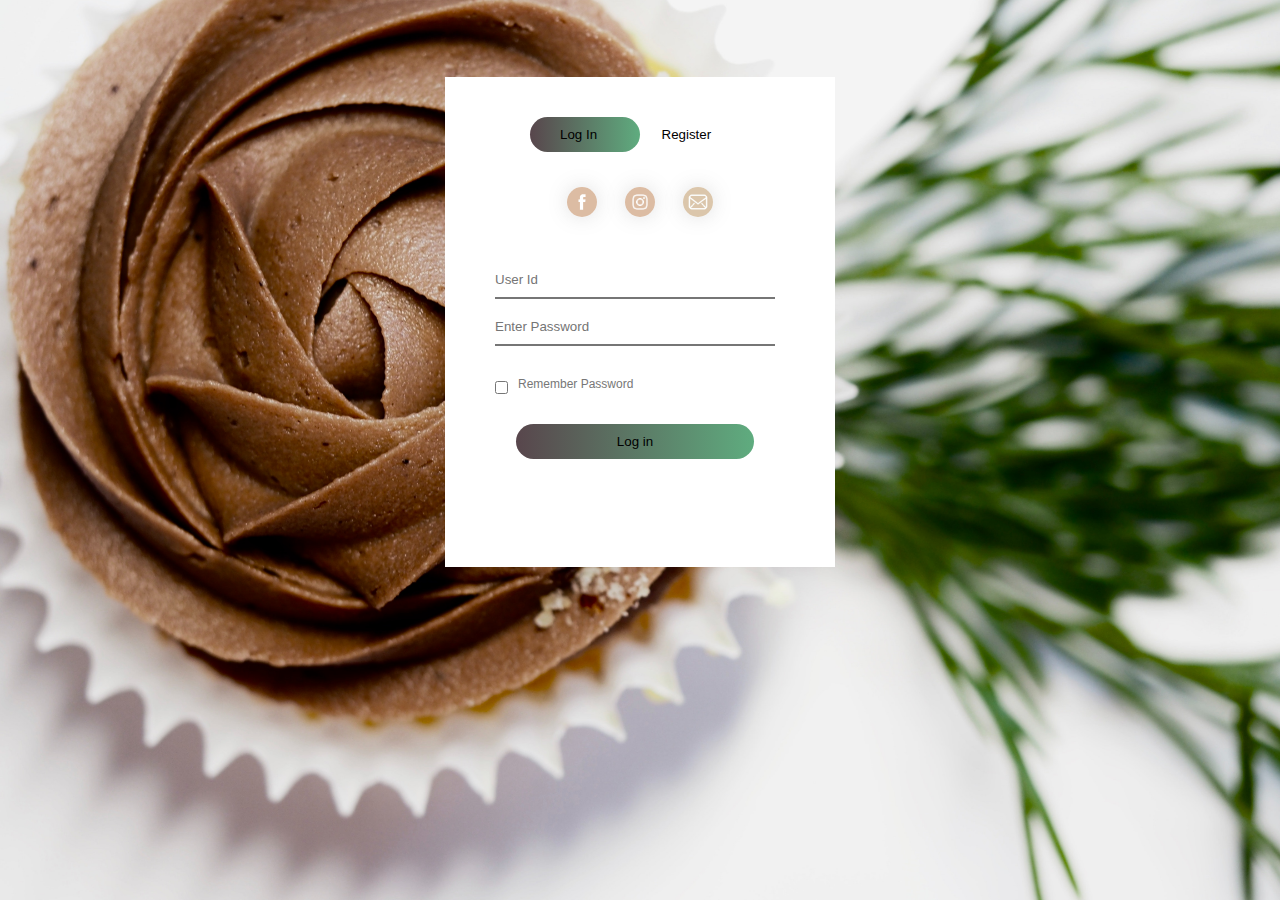
<file: sign up.html>
<!DOCTYPE html>
<html>
    <head>
        <link rel="icon" type="image/png" sizes="16x16" href="images/shay cake-logos_black.png">
<link rel="stylesheet" href="./css/styleup.css">
        <title>Sign up</title>
       

    </head>
    <body>
<div class="hero">
    <div class="form-box">
        <div class="button-box">
            <div  id="btn"></div>
         <button type="button" class="toggle-btn" onclick="login()">Log In</button>
         <button type="button" class="toggle-btn" onclick="register()">Register</button>
        </div>
        <div class="social-icons">
            <img src="images/icone facebook.png">
            <img src="images/icone instagram.jpg">
            <img src="images/icone mail.jpg">
    </div>
    <form id="Login" class="input-group">
        <input type="text" class="input-fieled" placeholder="User Id" required>
        <input type="text" class="input-fieled" placeholder="Enter Password" required>
        <input type="checkbox" class="chech-box"><span>Remember Password</span>
        <button type="submit" class="submit-btn">Log in</button>
    </form>

    <form id="Register" class="input-group">
        <input type="text" class="input-fieled" placeholder="User Id" required>
        <input type="text" class="input-fieled" placeholder="Enter Password" required>
        <input type="email" class="input-fieled" placeholder="Email Id" required>
        <input type="checkbox" class="chech-box"><span>I agree to the terms & conditions</span>
        <button type="submit" class="submit-btn">Register</button>
    </form>
    </div>
<!--pour passer de log in  vers register-->
    <script>
        var x = document.getElementById("Login");
        var y = document.getElementById("Register");
        var z = document.getElementById("btn");
function register(){
    x.style.left="-400px";
    y.style.left="50px";
    z.style.left="110px";
}
function login(){
    x.style.left=" 50px";
    y.style.left="450px";
    z.style.left="0px";
}
    </script>
   </body>
</html>
</file>
<file: css/gallerystyle.css>
*{
    margin: 0;
    padding: 0;
}


@import url('https://fonts.googlepis.com/css2?family=Poppins:wght@100;200;300;400&diqplay=swap');


:root{
    --maroon:rgb(66, 61, 61);
    --chocolat:rgb(148, 126, 126);
    --gradient:linear-gradient(90deg,var(var(--maroon),var(var(--chocolat))));
    --green:rgb(189, 143, 57);
}
*{
    font-family: 'Poppins', sans-serif;
    margin: 0; padding: 0;
    box-sizing: border-box;
    text-decoration: none;
    outline: none; border:none;
    text-transform: capitalize;
    transition: ;
}


/*la couleur pour un  selectionnement */
*::selection{
    background: var(--chocolat);
    color: #fff;
}

html{
    font-size: 62.5%;
    overflow: hidden;
}

body{
    background:#fff;
    height: 100vh;
    line-height: 1.6;
    overflow: hidden; /*pour la barre de haut et bas */
    overflow-y: scroll;
    overflow-x: scroll;
    /*pour la barre de haut et bas */
}

.btn{
    display: inline-block;
    margin-top: 1rem;
    padding: .8rem 3rem;
    border-radius: 5rem;
    background: var(--maroon);
    font-size: 1.7rem;
    color:#fff;
    cursor: pointer;
    box-shadow: 0 .5rem 1rem  rgb(189, 143, 57);
    transition: all .3s linear;
}


.btn:hover{ /*bouton order now*/
    transform:scale(1.1);
}

.heading{
    text-align: center;
    font-family: sans-serif,'Pacifico';
    line-height: 7rem;
    background: var(--chocolat);
    color: transparent;
    --webkit-background-clip:text;
    background-clip: text;
    font-size: 3.5rem;
    text-transform: uppercase;
    padding: 1 rem;
}



header{
    position:fixed;
    top: 0; left: 0;
    width: 100%;
    background: #fff;
    box-shadow: 0 .5rem 1rem rgba(0,0,0,.1); /*la barre de haut */
    padding: 2rem 9%;
    display: flex;
    align-items: center;
    justify-content: space-between;
    z-index: 1000;
}

header .logo{
    font-size: 2rem;
    color:rgb(189, 143, 57);
    
}

header .logo span{
    color: var(--maroon);
}
header .navbar a{

    font-size: 1.7rem;
    margin-left:2rem;
    color: var(--maroon);
}

header .navbar a :hoover{
    color:var(--green);
}

header input{
    display: none;
}

header label{
    font-size: 3rem;
    color: var(--maroon);
    cursor: pointer;
    visibility: hidden;
}

section{
  

    min-height: 100vh;
    padding: 0 9%;
    padding-top: 5rem;
}




.home{
    display: flex;
    align-items: center;
    justify-content: center;
    
}

.home .image img{
    width:33vw;
    animation: float 3s linear infinite;
}

@keyframes float{
    0%,100%{
        transform: translateY(0rem);
    }
    50%{
        transform: translateY(-3.5rem);
    }
}

.home .content h3{
    font-size: 5.5rem;
    color:rgb(66, 61, 61);
    text-transform: uppercase;
}

.home .content h3 span{
    color:var(--green);
    text-transform: uppercase;
}

.home .content p{
    font-size: 1.7rem;
    color:#666;
    padding: 1rem 0 ;
}

.menu .box-container{
    display: flex;
    align-items: center;
    justify-content: center;
    flex-wrap:wrap;

}


.menu .box-container .box{
    flex:1 1 30rem;
    background:#fff;
    border-radius:.5rem;
    border:.1rem solid rgba(0,0,0,.1);
    box-shadow: 0 .5rem 1rem;
    margin:1.5rem;
    padding: 3rem 2rem;
    border-radius: .5rem;

}

.box img{
    width: 30vw;
    box-align: center;
    /*
    animation: float 3s linear infinite;*/ 
}

.about .column{
display: flex;
align-items: center;
justify-content: center;
flex-wrap: wrap;
    
}

.about .column .image{
    flex:1 1 40rem;

}
.about  .image img{
    width: 100%;

}

.about .column .content{
   flex: 1 1 40rem;

}

.about .column .content h3{
    font-size :3rem;
    color: #666;
 
 }

 .about .column .content p{
    font-size :1.5rem;
    color: #666;
    padding: 1rem 0;
 }

 .about .column .content .buttons a:last-child{
     margin-left:4rem;
     
 }


 .newsletter{/*footer*/

    text-align: center;
    padding: 5rem 1rem;
    background-image: linear-gradient( 0.2deg, rgba(56, 38, 38, 0.945) 12.1%, rgba(37, 35, 31, 0.445) 52.2%, rgba(66, 55, 59, 0.582) 93.1% );
    background-size: cover;
    background-position:center;
 }

 .newsletter h3{
    color: #eee;
    font-size: 3rem;
    text-transform: uppercase;
 }

 .newsletter p{
    color: rgb(26, 25, 25);
    font-size: 1.6rem;
    margin: 2rem auto;
    width: 79rem;
    text-decoration:whitesmoke;
    
 }

 .newsletter h4{
    color: rgb(241, 239, 239);
    font-size: 1.6rem;
    margin: 2rem auto;
    width: 79rem;
 
 }


 .newsletter form{
     display: flex;
     max-width:70rem;
     border:.2rem solid #fff;
     padding: .5rem;
     border-radius: 5rem;
     margin: 2rem auto;
     height: 5.5rem;
 }


 .newsletter form input[type="email"]{
    padding: 0 2rem;
    font-size: 1.7rem;
    background: none;
    width: 100%;
    color: #fff;
    text-transform: none;
    background: none;

 }
 .newsletter form input[type="email"]::placeholder{
    color:#eee;
    text-transform: capitalize;
 }

 .newsletter form input[type="submit"]{
    background: #fff;
    width:20rem;
    font-size: 1.7rem;
    border-radius: 5rem;
    cursor: pointer;
     }

     .newsletter form input[type="submit"]:hover{
         color: var(--green);
     }


     .contact{
        display: flex;
        align-items: center;
        justify-content: center;
        flex-wrap: wrap;
        padding-bottom: 4rem;
    }
    
    .contact .image{
        flex:1 1 40rem;
    }
    
    .contact .image img{
        width:100%;
        padding:2rem;
    }
    
    .contact form{
        flex:1 1 40rem;
        padding:2rem 3rem;
        border:.1rem solid rgba(0,0,0,.2);
        box-shadow: 0 .5rem 1rem rgba(0,0,0,.1);
        border-radius: .5rem;
        background:#fff;
    }
    
    .contact form .heading{
        text-align: left;
        padding:0;
        padding-bottom: 2rem;
    }
    
    .contact form .inputBox{
        position: relative;
    }
    
    .contact form .inputBox input, .contact form .inputBox textarea{
        width:100%;
        background:none;
        color:#666;
        margin:1.5rem 0;
        padding:.5rem 0;
        font-size: 1.7rem;
        border-bottom: .1rem solid rgba(0,0,0,.1);
        text-transform: none;
    }
    
    .contact form .inputBox textarea{
        resize: none;
        height: 13rem;
    }
    
    .contact form .inputBox label{
        position: absolute;
        top:1.7rem; left:0;
        font-size: 1.7rem;
        color:#666;
        transition: .2s linear;
    }
    
    .contact form .inputBox input:focus ~ label,
    .contact form .inputBox input:valid ~ label,
    .contact form .inputBox textarea:focus ~ label,
    .contact form .inputBox textarea:valid ~ label{
        top:-.5rem;
        font-size: 1.5rem;
        color:var(--pink);
    }




    .footer{
        padding-top: 3rem;
        background:url(../images/footer-bg.png) no-repeat;
        background-size: cover;
        background-position: center;
    }
    
    .footer .box-container{
        display: flex;
        flex-wrap: wrap;
    }
    
    .footer .box-container .box{
        flex:1 1 25rem;
        margin:2rem;
    }
    
    .footer .box-container .box h3{
        font-size: 2.5rem;
        padding:1rem 0;
        color:#fff;
        text-decoration: underline;
        text-underline-offset: 1rem;
    }
    
    .footer .box-container .box p{
        font-size: 1.5rem;
        padding:.5rem 0;
        color:#eee;
    }
    
    .footer .box-container .box a{
        display: block;
        font-size: 1.5rem;
        padding:.5rem 0;
        color:#eee;
    }
    
    .footer .box-container .box a:hover{
        text-decoration: underline;
    }
    
    .footer .box-container .box .info{
        display: flex;
        align-items: center;
    }
    
    .footer .box-container .box .info i{
        margin:.5rem 0;
        margin-right: 1rem;
        border-radius: 50%;
        background:#fff;
        color:var(--pink);
        font-size: 1.5rem;
        height:4.5rem;
        width:4.5rem;
        line-height: 4.5rem;
        text-align: center;
    }
    
    .footer .credit{
        font-size: 2rem;
        font-weight: normal;
        letter-spacing: .1rem;
        color:#fff;
        border-top: .1rem solid #fff5;
        padding:2.5rem 1rem;
        text-align: center;
    }
    
    
    
    
    
    
    
    
    
    
    














/*pour la page qu'il soit de petite taille*/

@media (max-width:200px) {
    html{
        font-size: 55%;
        
    }
}


@media (max-width:991px) {
    section{
  

        min-height: 100vh;
        padding: 0 3%;
        padding-top: 5rem;
    }
}



@media (max-width:768px){
    header label{
        cursor: pointer;
        visibility: visible;/*icon bars*/
        opacity: 1;
    }

    header .navbar{
        position:absolute;
        top:100%;left: 0;
        width:100%;
        background: #fff;
        padding: 1rem 2rem;
        border-top:.1 solid rgba(0,0,0,.2);
        box-shadow: 0 .5rem 1rem rgba(0,0,0,.1);
        transform-origin: top;
        transform: scaleY(0);
        opacity: 0;
        transition: -1s linear;
    }

    header.navbar a{
        display: block;
        margin: 2rem 0;
        font-size: 2rem;
    }

    header input:checked ~ .navbar {
        transform: scaleY(0);
        opacity: 1;
       

    }
    header input:checked ~ label::before {
        content: '\f00d';   

    }
    .home{
        flex-flow:column-reverse ;
        
    }

    .home .image img{
        width:100%;
    }
    .home .content h3{
        font-size: 3.6rem;
    }

    .home .content p{
        font-size: 1.5rem;
    }

    .about{
        background-position: right;
    }
.newsletter p{
    width: auto;
}

}

@media(max-width:450px){
    html{
        font-size: 50%;
    }

    .about .column .content .buttons a{
        width: 100%;
        text-align: center;
    }

    .about .column .content .buttons a:last-child{
        margin: 1rem 0;

}
</file>
<file: css/styleorder.css>
*{
    margin: 0;
    padding: 0;
    font-family: sans-serif;
}





*::selection{
    background: var(--chocolat);
    color: #fff;
    }

.order{

    background-image:url(../images/cake-with-mobile.jpg);
    height:100%;
    width:100%;
    background-position: center;
    background-size: cover;
    position: absolute;
    text-align: center;
    margin-top: 3px;
    line-height: 40px;
    padding: 5px;
    margin: 5px;
    
}

.subheading{
    font-style:initial;
}

.order{
    line-height: 3rem;
}

.form-group{
   
border-box:display;
block-float:none;
line-height: 30px;
z-index:auto;
position:relative;
width: 380px;
height: 50px;
margin: auto;
background: #21212136;
padding: 5px;
opacity: 0.77;
color: #212121;
font-size:large;
font-weight: bold;
}


.form-control{
    
    padding: .3rem 2rem;
    border-radius: 0;
    background:#fff;
    font-size: 1rem;
    color:black;

}

.subheading{
    color: rgb(36, 33, 29);
    font-size: 30px;
    font-family: cursive;
}
.mb-4{

    color: rgb(48, 47, 35);
    font-size: 40px;
    font-family: cursive;
    font-style:initial;
}

.form-group .btn-primary{
    display: inline-block;
    margin-top: 1rem;
    padding: .5rem 2rem;
    border-radius: 5rem;
    background: var(--maroon);
    font-size: 1rem;
    color:#fff;
    cursor: pointer;
    box-shadow: 0 .5rem 1rem  rgb(189, 143, 57);
    transition: all .3s linear;

}

.form-group .form-control{}
</file>
<file: css/styleup.css>
*{
    margin: 0;
    padding: 0;
    font-family: sans-serif;

}
.hero {
    height:100%;
    width:100%;
    background-image:url(../images/CAKE-.jpg);
    background-position: center;
    background-size: cover;
    position: absolute;
}
.form-box{
    width: 380px;
    height: 480px;
    position:relative;
    margin: 6% auto;
    background: #fff;
    padding: 5px;
/*pour que login et register soit dans m fenetre*/
    overflow: hidden; 
}
.button-box{
    width:220px;
    margin: 35px auto;
    position: relative;
    box-shadow: 0 0 20px 9x #ff61241f;
    border-radius:30px;
}

/*Pour la barre de login et de register*/

.toggle-btn{
    padding:10px 30px;
    cursor:pointer;
    background:transparent;
    border:0;
    outline:none;
    position:relative;
}

#btn{
    top: 0;
    left: 0;
    position: absolute;
    width: 110px;
    height: 100%;
    background: linear-gradient(to right,#58464c,#5fac7f);
    border-radius: 30px;
    transition: .5s;
}

.social-icons{
    margin: 30px auto;
    text-align:center;
}

.social-icons img{
    width: 30px;
    margin:0 12px;
    box-shadow: 0 0 20px #7f7f7f3d;
    cursor: pointer;
    border-radius:50%;
    
}
/*pour le formulaire de Log et pass*/

.input-group{
    top: 180px;
    position: absolute;
    width: 280px;
    transition: .5s;
}

.input-fieled{
    width: 100%;
    padding: 10px 0;
    margin: 5px 0;
    border-left: 0;
    border-right: 0;
    border-top: 0;
    border: bottom 1px solid #999; 
    outline: none;
    background: transparent;
}
.submit-btn{
    width:85%;
    padding: 10px 30px;
    cursor:pointer;
    display: block;
    margin: auto;
    background: linear-gradient(to right,#58464c,#5fac7f);
    border:0;
    outline:none;
    border-radius: 30px;
}
.chech-box{
    margin:30px 10px 30px 0;
}

span{
    color:#777;
    font-size: 12px;
    bottom: 68px;
    position: absolute;
}

#Login{
    left:50px;
}

#Register{
    left:450px;
}
</file>
